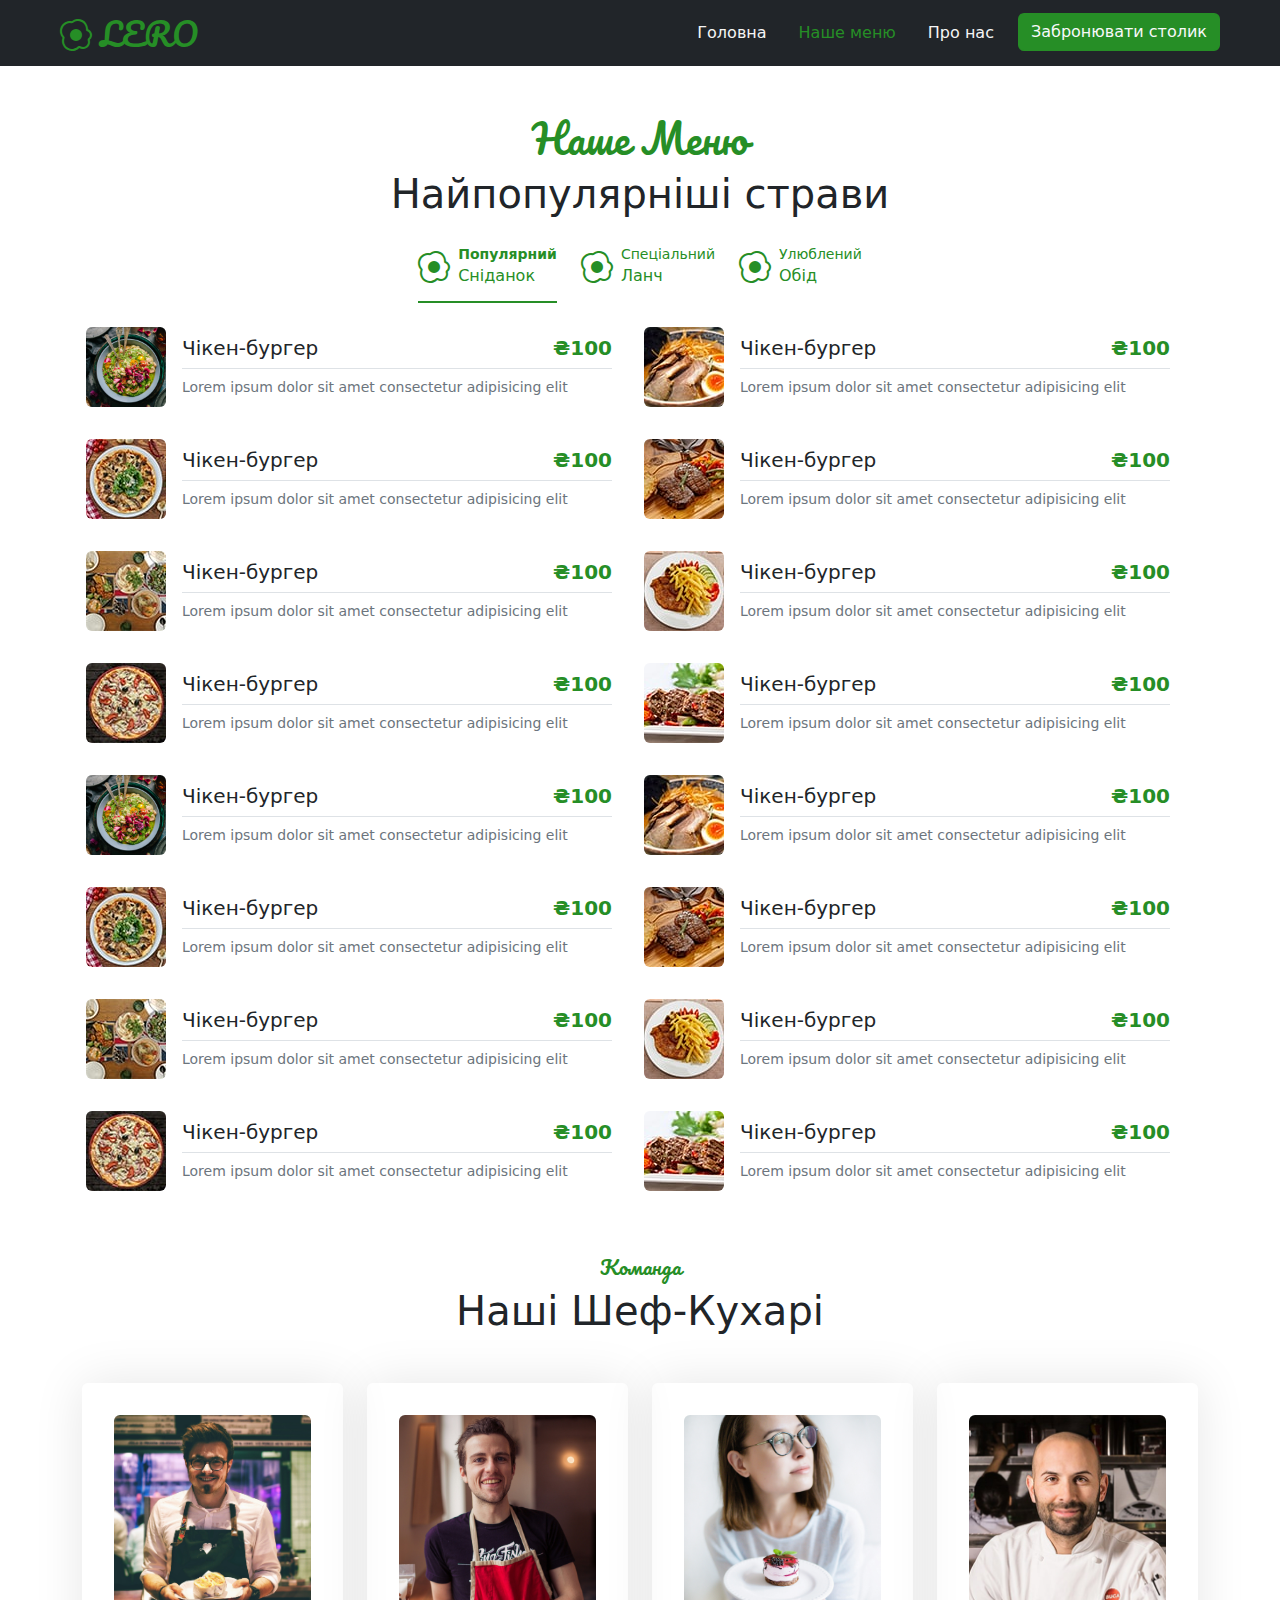
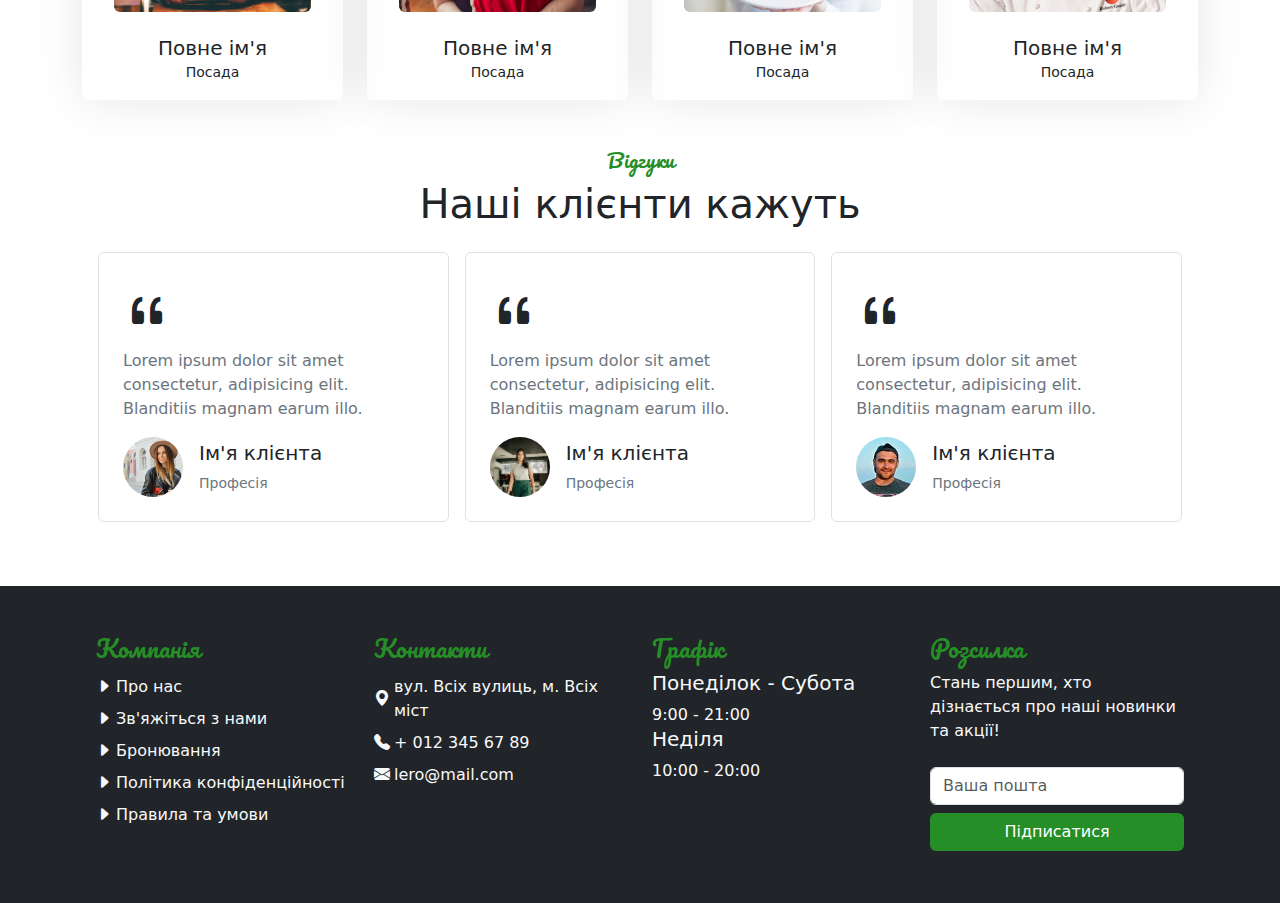
<file: menu.html>
<!doctype html>
<html lang="en">

<head>
    <meta charset="utf-8">
    <meta name="viewport" content="width=device-width, initial-scale=1">
    <title>Lr 5</title>
    <link rel="stylesheet" href="styles/style.css">
    <link href="https://cdn.jsdelivr.net/npm/bootstrap@5.3.3/dist/css/bootstrap.min.css" rel="stylesheet"
        integrity="sha384-QWTKZyjpPEjISv5WaRU9OFeRpok6YctnYmDr5pNlyT2bRjXh0JMhjY6hW+ALEwIH" crossorigin="anonymous">
    <link rel="stylesheet" href="https://cdn.jsdelivr.net/npm/bootstrap-icons@1.11.3/font/bootstrap-icons.min.css">
    <link rel="preconnect" href="https://fonts.googleapis.com">
    <link rel="preconnect" href="https://fonts.gstatic.com" crossorigin>
    <link href="https://fonts.googleapis.com/css2?family=Pacifico&display=swap" rel="stylesheet">
</head>

<body>
    <nav class="navbar navbar-expand-lg navbar-dark bg-dark sticky-top px-5 p-1">
        <div class="container-fluid">
            <a id="logo-name" class="navbar-brand pacifico-regular brand-color" href="index.html">
                <i id="logo-icon" class="bi bi-egg-fried brand-color"></i>
                LERO
            </a>
            <button class="navbar-toggler" type="button" data-bs-toggle="collapse"
                data-bs-target="#navbarSupportedContent" aria-controls="navbarSupportedContent" aria-expanded="false"
                aria-label="Toggle navigation">
                <span class="navbar-toggler-icon"></span>
            </button>
            <div class="collapse navbar-collapse" id="navbarSupportedContent">
                <ul class="navbar-nav gap-3 ms-auto mb-2 mb-lg-0">
                    <li class="nav-item">
                        <a class="nav-link" href="index.html">Головна</a>
                    </li>
                    <li class="nav-item">
                        <a class="nav-link active" aria-current="page" href="menu.html">Наше меню</a>
                    </li>
                    <li class="nav-item">
                        <a class="nav-link" href="about-us.html">Про нас</a>
                    </li>
                    <li class="nav-item">
                        <a class="btn btn-primary text-light" href="index.html#booking">Забронювати столик</a>
                    </li>
                </ul>
            </div>
        </div>
    </nav>

    <main>
        <div class="container my-5 d-flex flex-column align-items-center menu">
            <h1 class="brand-color pacifico-regular">Наше Меню</h1>
            <h1>Найпопулярніші страви</h1>
            <ul class="nav nav-underline my-2" id="myTab" role="tablist">
                <li class="nav-item mx-0 mx-sm-1" role="presentation">
                    <button class="d-flex text-start align-items-center nav-link active" id="breakfast-tab"
                        data-bs-toggle="tab" data-bs-target="#breakfast-tab-pane" type="button" role="tab"
                        aria-controls="breakfast-tab-pane" aria-selected="true">
                        <i class="bi bi-egg-fried  menu-tab-icon"></i>
                        <div class="ps-1 ps-sm-2">
                            <small>Популярний</small>
                            <h6>Сніданок</h6>
                        </div>
                    </button>
                </li>
                <li class="nav-item mx-0 mx-sm-1" role="presentation">
                    <button class="d-flex text-start align-items-center nav-link" id="launch-tab" data-bs-toggle="tab"
                        data-bs-target="#launch-tab-pane" type="button" role="tab" aria-controls="launch-tab-pane"
                        aria-selected="true">
                        <i class="bi bi-egg-fried menu-tab-icon"></i>
                        <div class="ps-1 ps-sm-2">
                            <small>Спеціальний</small>
                            <h6>Ланч</h6>
                        </div>
                    </button>
                </li>
                <li class="nav-item mx-0 mx-sm-1" role="presentation">
                    <button class="d-flex text-start align-items-center nav-link" id="dinner-tab" data-bs-toggle="tab"
                        data-bs-target="#dinner-tab-pane" type="button" role="tab" aria-controls="dinner-tab-pane"
                        aria-selected="true">
                        <i class="bi bi-egg-fried menu-tab-icon"></i>
                        <div class="ps-1 ps-sm-2">
                            <small>Улюблений</small>
                            <h6>Обід</h6>
                        </div>
                    </button>
                </li>
            </ul>
            <div class="tab-content w-100" id="myTabContent">
                <div class="tab-pane w-100 fade show active" id="breakfast-tab-pane" role="tabpanel"
                    aria-labelledby="breakfast-tab" tabindex="0">
                    <div class="row w-100">
                        <div class="d-flex p-3 align-items-center col-12 col-md-6 rounded menu-item">
                            <img class="img-fluid rounded me-3" src="images/menu-1.jpg" alt="">
                            <div class="w-100 d-flex flex-column">
                                <h5 class="d-flex pb-2 justify-content-between border-bottom">
                                    <span>Чікен-бургер</span>
                                    <span class="brand-color"><b>₴100</b></span>
                                </h5>
                                <small class="text-secondary">Lorem ipsum dolor sit amet consectetur adipisicing
                                    elit</small>
                            </div>
                        </div>
                        <div class="d-flex p-3 align-items-center col-12 col-md-6 rounded menu-item">
                            <img class="img-fluid rounded me-3" src="images/menu-2.jpg" alt="">
                            <div class="w-100 d-flex flex-column">
                                <h5 class="d-flex pb-2 justify-content-between border-bottom">
                                    <span>Чікен-бургер</span>
                                    <span class="brand-color"><b>₴100</b></span>
                                </h5>
                                <small class="text-secondary">Lorem ipsum dolor sit amet consectetur adipisicing
                                    elit</small>
                            </div>
                        </div>
                        <div class="d-flex p-3 align-items-center col-12 col-md-6 rounded menu-item">
                            <img class="img-fluid rounded me-3" src="images/menu-3.jpg" alt="">
                            <div class="w-100 d-flex flex-column">
                                <h5 class="d-flex pb-2 justify-content-between border-bottom">
                                    <span>Чікен-бургер</span>
                                    <span class="brand-color"><b>₴100</b></span>
                                </h5>
                                <small class="text-secondary">Lorem ipsum dolor sit amet consectetur adipisicing
                                    elit</small>
                            </div>
                        </div>
                        <div class="d-flex p-3 align-items-center col-12 col-md-6 rounded menu-item">
                            <img class="img-fluid rounded me-3" src="images/menu-4.jpg" alt="">
                            <div class="w-100 d-flex flex-column">
                                <h5 class="d-flex pb-2 justify-content-between border-bottom">
                                    <span>Чікен-бургер</span>
                                    <span class="brand-color"><b>₴100</b></span>
                                </h5>
                                <small class="text-secondary">Lorem ipsum dolor sit amet consectetur adipisicing
                                    elit</small>
                            </div>
                        </div>
                        <div class="d-flex p-3 align-items-center col-12 col-md-6 rounded menu-item">
                            <img class="img-fluid rounded me-3" src="images/menu-5.jpg" alt="">
                            <div class="w-100 d-flex flex-column">
                                <h5 class="d-flex pb-2 justify-content-between border-bottom">
                                    <span>Чікен-бургер</span>
                                    <span class="brand-color"><b>₴100</b></span>
                                </h5>
                                <small class="text-secondary">Lorem ipsum dolor sit amet consectetur adipisicing
                                    elit</small>
                            </div>
                        </div>
                        <div class="d-flex p-3 align-items-center col-12 col-md-6 rounded menu-item">
                            <img class="img-fluid rounded me-3" src="images/menu-6.jpg" alt="">
                            <div class="w-100 d-flex flex-column">
                                <h5 class="d-flex pb-2 justify-content-between border-bottom">
                                    <span>Чікен-бургер</span>
                                    <span class="brand-color"><b>₴100</b></span>
                                </h5>
                                <small class="text-secondary">Lorem ipsum dolor sit amet consectetur adipisicing
                                    elit</small>
                            </div>
                        </div>
                        <div class="d-flex p-3 align-items-center col-12 col-md-6 rounded menu-item">
                            <img class="img-fluid rounded me-3" src="images/menu-7.jpg" alt="">
                            <div class="w-100 d-flex flex-column">
                                <h5 class="d-flex pb-2 justify-content-between border-bottom">
                                    <span>Чікен-бургер</span>
                                    <span class="brand-color"><b>₴100</b></span>
                                </h5>
                                <small class="text-secondary">Lorem ipsum dolor sit amet consectetur adipisicing
                                    elit</small>
                            </div>
                        </div>
                        <div class="d-flex p-3 align-items-center col-12 col-md-6 rounded menu-item">
                            <img class="img-fluid rounded me-3" src="images/menu-8.jpg" alt="">
                            <div class="w-100 d-flex flex-column">
                                <h5 class="d-flex pb-2 justify-content-between border-bottom">
                                    <span>Чікен-бургер</span>
                                    <span class="brand-color"><b>₴100</b></span>
                                </h5>
                                <small class="text-secondary">Lorem ipsum dolor sit amet consectetur adipisicing
                                    elit</small>
                            </div>
                        </div>
                        <div class="d-flex p-3 align-items-center col-12 col-md-6 rounded menu-item">
                            <img class="img-fluid rounded me-3" src="images/menu-1.jpg" alt="">
                            <div class="w-100 d-flex flex-column">
                                <h5 class="d-flex pb-2 justify-content-between border-bottom">
                                    <span>Чікен-бургер</span>
                                    <span class="brand-color"><b>₴100</b></span>
                                </h5>
                                <small class="text-secondary">Lorem ipsum dolor sit amet consectetur adipisicing
                                    elit</small>
                            </div>
                        </div>
                        <div class="d-flex p-3 align-items-center col-12 col-md-6 rounded menu-item">
                            <img class="img-fluid rounded me-3" src="images/menu-2.jpg" alt="">
                            <div class="w-100 d-flex flex-column">
                                <h5 class="d-flex pb-2 justify-content-between border-bottom">
                                    <span>Чікен-бургер</span>
                                    <span class="brand-color"><b>₴100</b></span>
                                </h5>
                                <small class="text-secondary">Lorem ipsum dolor sit amet consectetur adipisicing
                                    elit</small>
                            </div>
                        </div>
                        <div class="d-flex p-3 align-items-center col-12 col-md-6 rounded menu-item">
                            <img class="img-fluid rounded me-3" src="images/menu-3.jpg" alt="">
                            <div class="w-100 d-flex flex-column">
                                <h5 class="d-flex pb-2 justify-content-between border-bottom">
                                    <span>Чікен-бургер</span>
                                    <span class="brand-color"><b>₴100</b></span>
                                </h5>
                                <small class="text-secondary">Lorem ipsum dolor sit amet consectetur adipisicing
                                    elit</small>
                            </div>
                        </div>
                        <div class="d-flex p-3 align-items-center col-12 col-md-6 rounded menu-item">
                            <img class="img-fluid rounded me-3" src="images/menu-4.jpg" alt="">
                            <div class="w-100 d-flex flex-column">
                                <h5 class="d-flex pb-2 justify-content-between border-bottom">
                                    <span>Чікен-бургер</span>
                                    <span class="brand-color"><b>₴100</b></span>
                                </h5>
                                <small class="text-secondary">Lorem ipsum dolor sit amet consectetur adipisicing
                                    elit</small>
                            </div>
                        </div>
                        <div class="d-flex p-3 align-items-center col-12 col-md-6 rounded menu-item">
                            <img class="img-fluid rounded me-3" src="images/menu-5.jpg" alt="">
                            <div class="w-100 d-flex flex-column">
                                <h5 class="d-flex pb-2 justify-content-between border-bottom">
                                    <span>Чікен-бургер</span>
                                    <span class="brand-color"><b>₴100</b></span>
                                </h5>
                                <small class="text-secondary">Lorem ipsum dolor sit amet consectetur adipisicing
                                    elit</small>
                            </div>
                        </div>
                        <div class="d-flex p-3 align-items-center col-12 col-md-6 rounded menu-item">
                            <img class="img-fluid rounded me-3" src="images/menu-6.jpg" alt="">
                            <div class="w-100 d-flex flex-column">
                                <h5 class="d-flex pb-2 justify-content-between border-bottom">
                                    <span>Чікен-бургер</span>
                                    <span class="brand-color"><b>₴100</b></span>
                                </h5>
                                <small class="text-secondary">Lorem ipsum dolor sit amet consectetur adipisicing
                                    elit</small>
                            </div>
                        </div>
                        <div class="d-flex p-3 align-items-center col-12 col-md-6 rounded menu-item">
                            <img class="img-fluid rounded me-3" src="images/menu-7.jpg" alt="">
                            <div class="w-100 d-flex flex-column">
                                <h5 class="d-flex pb-2 justify-content-between border-bottom">
                                    <span>Чікен-бургер</span>
                                    <span class="brand-color"><b>₴100</b></span>
                                </h5>
                                <small class="text-secondary">Lorem ipsum dolor sit amet consectetur adipisicing
                                    elit</small>
                            </div>
                        </div>
                        <div class="d-flex p-3 align-items-center col-12 col-md-6 rounded menu-item">
                            <img class="img-fluid rounded me-3" src="images/menu-8.jpg" alt="">
                            <div class="w-100 d-flex flex-column">
                                <h5 class="d-flex pb-2 justify-content-between border-bottom">
                                    <span>Чікен-бургер</span>
                                    <span class="brand-color"><b>₴100</b></span>
                                </h5>
                                <small class="text-secondary">Lorem ipsum dolor sit amet consectetur adipisicing
                                    elit</small>
                            </div>
                        </div>
                    </div>
                </div>
                <div class="tab-pane fade" id="launch-tab-pane" role="tabpanel" aria-labelledby="launch-tab"
                    tabindex="0">
                    <div class="row w-100">
                        <div class="d-flex p-3 align-items-center col-12 col-md-6 rounded menu-item">
                            <img class="img-fluid rounded me-3" src="images/menu-1.jpg" alt="">
                            <div class="w-100 d-flex flex-column">
                                <h5 class="d-flex pb-2 justify-content-between border-bottom">
                                    <span>Чікен-бургер</span>
                                    <span class="brand-color"><b>₴100</b></span>
                                </h5>
                                <small class="text-secondary">Lorem ipsum dolor sit amet consectetur adipisicing
                                    elit</small>
                            </div>
                        </div>
                        <div class="d-flex p-3 align-items-center col-12 col-md-6 rounded menu-item">
                            <img class="img-fluid rounded me-3" src="images/menu-2.jpg" alt="">
                            <div class="w-100 d-flex flex-column">
                                <h5 class="d-flex pb-2 justify-content-between border-bottom">
                                    <span>Чікен-бургер</span>
                                    <span class="brand-color"><b>₴100</b></span>
                                </h5>
                                <small class="text-secondary">Lorem ipsum dolor sit amet consectetur adipisicing
                                    elit</small>
                            </div>
                        </div>
                        <div class="d-flex p-3 align-items-center col-12 col-md-6 rounded menu-item">
                            <img class="img-fluid rounded me-3" src="images/menu-3.jpg" alt="">
                            <div class="w-100 d-flex flex-column">
                                <h5 class="d-flex pb-2 justify-content-between border-bottom">
                                    <span>Чікен-бургер</span>
                                    <span class="brand-color"><b>₴100</b></span>
                                </h5>
                                <small class="text-secondary">Lorem ipsum dolor sit amet consectetur adipisicing
                                    elit</small>
                            </div>
                        </div>
                        <div class="d-flex p-3 align-items-center col-12 col-md-6 rounded menu-item">
                            <img class="img-fluid rounded me-3" src="images/menu-4.jpg" alt="">
                            <div class="w-100 d-flex flex-column">
                                <h5 class="d-flex pb-2 justify-content-between border-bottom">
                                    <span>Чікен-бургер</span>
                                    <span class="brand-color"><b>₴100</b></span>
                                </h5>
                                <small class="text-secondary">Lorem ipsum dolor sit amet consectetur adipisicing
                                    elit</small>
                            </div>
                        </div>
                        <div class="d-flex p-3 align-items-center col-12 col-md-6 rounded menu-item">
                            <img class="img-fluid rounded me-3" src="images/menu-5.jpg" alt="">
                            <div class="w-100 d-flex flex-column">
                                <h5 class="d-flex pb-2 justify-content-between border-bottom">
                                    <span>Чікен-бургер</span>
                                    <span class="brand-color"><b>₴100</b></span>
                                </h5>
                                <small class="text-secondary">Lorem ipsum dolor sit amet consectetur adipisicing
                                    elit</small>
                            </div>
                        </div>
                        <div class="d-flex p-3 align-items-center col-12 col-md-6 rounded menu-item">
                            <img class="img-fluid rounded me-3" src="images/menu-6.jpg" alt="">
                            <div class="w-100 d-flex flex-column">
                                <h5 class="d-flex pb-2 justify-content-between border-bottom">
                                    <span>Чікен-бургер</span>
                                    <span class="brand-color"><b>₴100</b></span>
                                </h5>
                                <small class="text-secondary">Lorem ipsum dolor sit amet consectetur adipisicing
                                    elit</small>
                            </div>
                        </div>
                        <div class="d-flex p-3 align-items-center col-12 col-md-6 rounded menu-item">
                            <img class="img-fluid rounded me-3" src="images/menu-7.jpg" alt="">
                            <div class="w-100 d-flex flex-column">
                                <h5 class="d-flex pb-2 justify-content-between border-bottom">
                                    <span>Чікен-бургер</span>
                                    <span class="brand-color"><b>₴100</b></span>
                                </h5>
                                <small class="text-secondary">Lorem ipsum dolor sit amet consectetur adipisicing
                                    elit</small>
                            </div>
                        </div>
                        <div class="d-flex p-3 align-items-center col-12 col-md-6 rounded menu-item">
                            <img class="img-fluid rounded me-3" src="images/menu-8.jpg" alt="">
                            <div class="w-100 d-flex flex-column">
                                <h5 class="d-flex pb-2 justify-content-between border-bottom">
                                    <span>Чікен-бургер</span>
                                    <span class="brand-color"><b>₴100</b></span>
                                </h5>
                                <small class="text-secondary">Lorem ipsum dolor sit amet consectetur adipisicing
                                    elit</small>
                            </div>
                        </div>
                        <div class="d-flex p-3 align-items-center col-12 col-md-6 rounded menu-item">
                            <img class="img-fluid rounded me-3" src="images/menu-1.jpg" alt="">
                            <div class="w-100 d-flex flex-column">
                                <h5 class="d-flex pb-2 justify-content-between border-bottom">
                                    <span>Чікен-бургер</span>
                                    <span class="brand-color"><b>₴100</b></span>
                                </h5>
                                <small class="text-secondary">Lorem ipsum dolor sit amet consectetur adipisicing
                                    elit</small>
                            </div>
                        </div>
                        <div class="d-flex p-3 align-items-center col-12 col-md-6 rounded menu-item">
                            <img class="img-fluid rounded me-3" src="images/menu-2.jpg" alt="">
                            <div class="w-100 d-flex flex-column">
                                <h5 class="d-flex pb-2 justify-content-between border-bottom">
                                    <span>Чікен-бургер</span>
                                    <span class="brand-color"><b>₴100</b></span>
                                </h5>
                                <small class="text-secondary">Lorem ipsum dolor sit amet consectetur adipisicing
                                    elit</small>
                            </div>
                        </div>
                        <div class="d-flex p-3 align-items-center col-12 col-md-6 rounded menu-item">
                            <img class="img-fluid rounded me-3" src="images/menu-3.jpg" alt="">
                            <div class="w-100 d-flex flex-column">
                                <h5 class="d-flex pb-2 justify-content-between border-bottom">
                                    <span>Чікен-бургер</span>
                                    <span class="brand-color"><b>₴100</b></span>
                                </h5>
                                <small class="text-secondary">Lorem ipsum dolor sit amet consectetur adipisicing
                                    elit</small>
                            </div>
                        </div>
                        <div class="d-flex p-3 align-items-center col-12 col-md-6 rounded menu-item">
                            <img class="img-fluid rounded me-3" src="images/menu-4.jpg" alt="">
                            <div class="w-100 d-flex flex-column">
                                <h5 class="d-flex pb-2 justify-content-between border-bottom">
                                    <span>Чікен-бургер</span>
                                    <span class="brand-color"><b>₴100</b></span>
                                </h5>
                                <small class="text-secondary">Lorem ipsum dolor sit amet consectetur adipisicing
                                    elit</small>
                            </div>
                        </div>
                        <div class="d-flex p-3 align-items-center col-12 col-md-6 rounded menu-item">
                            <img class="img-fluid rounded me-3" src="images/menu-5.jpg" alt="">
                            <div class="w-100 d-flex flex-column">
                                <h5 class="d-flex pb-2 justify-content-between border-bottom">
                                    <span>Чікен-бургер</span>
                                    <span class="brand-color"><b>₴100</b></span>
                                </h5>
                                <small class="text-secondary">Lorem ipsum dolor sit amet consectetur adipisicing
                                    elit</small>
                            </div>
                        </div>
                        <div class="d-flex p-3 align-items-center col-12 col-md-6 rounded menu-item">
                            <img class="img-fluid rounded me-3" src="images/menu-6.jpg" alt="">
                            <div class="w-100 d-flex flex-column">
                                <h5 class="d-flex pb-2 justify-content-between border-bottom">
                                    <span>Чікен-бургер</span>
                                    <span class="brand-color"><b>₴100</b></span>
                                </h5>
                                <small class="text-secondary">Lorem ipsum dolor sit amet consectetur adipisicing
                                    elit</small>
                            </div>
                        </div>
                        <div class="d-flex p-3 align-items-center col-12 col-md-6 rounded menu-item">
                            <img class="img-fluid rounded me-3" src="images/menu-7.jpg" alt="">
                            <div class="w-100 d-flex flex-column">
                                <h5 class="d-flex pb-2 justify-content-between border-bottom">
                                    <span>Чікен-бургер</span>
                                    <span class="brand-color"><b>₴100</b></span>
                                </h5>
                                <small class="text-secondary">Lorem ipsum dolor sit amet consectetur adipisicing
                                    elit</small>
                            </div>
                        </div>
                        <div class="d-flex p-3 align-items-center col-12 col-md-6 rounded menu-item">
                            <img class="img-fluid rounded me-3" src="images/menu-8.jpg" alt="">
                            <div class="w-100 d-flex flex-column">
                                <h5 class="d-flex pb-2 justify-content-between border-bottom">
                                    <span>Чікен-бургер</span>
                                    <span class="brand-color"><b>₴100</b></span>
                                </h5>
                                <small class="text-secondary">Lorem ipsum dolor sit amet consectetur adipisicing
                                    elit</small>
                            </div>
                        </div>
                    </div>
                </div>
                <div class="tab-pane fade" id="dinner-tab-pane" role="tabpanel" aria-labelledby="dinner-tab"
                    tabindex="0">
                    <div class="row w-100">
                        <div class="d-flex p-3 align-items-center col-12 col-md-6 rounded menu-item">
                            <img class="img-fluid rounded me-3" src="images/menu-1.jpg" alt="">
                            <div class="w-100 d-flex flex-column">
                                <h5 class="d-flex pb-2 justify-content-between border-bottom">
                                    <span>Чікен-бургер</span>
                                    <span class="brand-color"><b>₴100</b></span>
                                </h5>
                                <small class="text-secondary">Lorem ipsum dolor sit amet consectetur adipisicing
                                    elit</small>
                            </div>
                        </div>
                        <div class="d-flex p-3 align-items-center col-12 col-md-6 rounded menu-item">
                            <img class="img-fluid rounded me-3" src="images/menu-2.jpg" alt="">
                            <div class="w-100 d-flex flex-column">
                                <h5 class="d-flex pb-2 justify-content-between border-bottom">
                                    <span>Чікен-бургер</span>
                                    <span class="brand-color"><b>₴100</b></span>
                                </h5>
                                <small class="text-secondary">Lorem ipsum dolor sit amet consectetur adipisicing
                                    elit</small>
                            </div>
                        </div>
                        <div class="d-flex p-3 align-items-center col-12 col-md-6 rounded menu-item">
                            <img class="img-fluid rounded me-3" src="images/menu-3.jpg" alt="">
                            <div class="w-100 d-flex flex-column">
                                <h5 class="d-flex pb-2 justify-content-between border-bottom">
                                    <span>Чікен-бургер</span>
                                    <span class="brand-color"><b>₴100</b></span>
                                </h5>
                                <small class="text-secondary">Lorem ipsum dolor sit amet consectetur adipisicing
                                    elit</small>
                            </div>
                        </div>
                        <div class="d-flex p-3 align-items-center col-12 col-md-6 rounded menu-item">
                            <img class="img-fluid rounded me-3" src="images/menu-4.jpg" alt="">
                            <div class="w-100 d-flex flex-column">
                                <h5 class="d-flex pb-2 justify-content-between border-bottom">
                                    <span>Чікен-бургер</span>
                                    <span class="brand-color"><b>₴100</b></span>
                                </h5>
                                <small class="text-secondary">Lorem ipsum dolor sit amet consectetur adipisicing
                                    elit</small>
                            </div>
                        </div>
                        <div class="d-flex p-3 align-items-center col-12 col-md-6 rounded menu-item">
                            <img class="img-fluid rounded me-3" src="images/menu-5.jpg" alt="">
                            <div class="w-100 d-flex flex-column">
                                <h5 class="d-flex pb-2 justify-content-between border-bottom">
                                    <span>Чікен-бургер</span>
                                    <span class="brand-color"><b>₴100</b></span>
                                </h5>
                                <small class="text-secondary">Lorem ipsum dolor sit amet consectetur adipisicing
                                    elit</small>
                            </div>
                        </div>
                        <div class="d-flex p-3 align-items-center col-12 col-md-6 rounded menu-item">
                            <img class="img-fluid rounded me-3" src="images/menu-6.jpg" alt="">
                            <div class="w-100 d-flex flex-column">
                                <h5 class="d-flex pb-2 justify-content-between border-bottom">
                                    <span>Чікен-бургер</span>
                                    <span class="brand-color"><b>₴100</b></span>
                                </h5>
                                <small class="text-secondary">Lorem ipsum dolor sit amet consectetur adipisicing
                                    elit</small>
                            </div>
                        </div>
                        <div class="d-flex p-3 align-items-center col-12 col-md-6 rounded menu-item">
                            <img class="img-fluid rounded me-3" src="images/menu-7.jpg" alt="">
                            <div class="w-100 d-flex flex-column">
                                <h5 class="d-flex pb-2 justify-content-between border-bottom">
                                    <span>Чікен-бургер</span>
                                    <span class="brand-color"><b>₴100</b></span>
                                </h5>
                                <small class="text-secondary">Lorem ipsum dolor sit amet consectetur adipisicing
                                    elit</small>
                            </div>
                        </div>
                        <div class="d-flex p-3 align-items-center col-12 col-md-6 rounded menu-item">
                            <img class="img-fluid rounded me-3" src="images/menu-8.jpg" alt="">
                            <div class="w-100 d-flex flex-column">
                                <h5 class="d-flex pb-2 justify-content-between border-bottom">
                                    <span>Чікен-бургер</span>
                                    <span class="brand-color"><b>₴100</b></span>
                                </h5>
                                <small class="text-secondary">Lorem ipsum dolor sit amet consectetur adipisicing
                                    elit</small>
                            </div>
                        </div>
                        <div class="d-flex p-3 align-items-center col-12 col-md-6 rounded menu-item">
                            <img class="img-fluid rounded me-3" src="images/menu-1.jpg" alt="">
                            <div class="w-100 d-flex flex-column">
                                <h5 class="d-flex pb-2 justify-content-between border-bottom">
                                    <span>Чікен-бургер</span>
                                    <span class="brand-color"><b>₴100</b></span>
                                </h5>
                                <small class="text-secondary">Lorem ipsum dolor sit amet consectetur adipisicing
                                    elit</small>
                            </div>
                        </div>
                        <div class="d-flex p-3 align-items-center col-12 col-md-6 rounded menu-item">
                            <img class="img-fluid rounded me-3" src="images/menu-2.jpg" alt="">
                            <div class="w-100 d-flex flex-column">
                                <h5 class="d-flex pb-2 justify-content-between border-bottom">
                                    <span>Чікен-бургер</span>
                                    <span class="brand-color"><b>₴100</b></span>
                                </h5>
                                <small class="text-secondary">Lorem ipsum dolor sit amet consectetur adipisicing
                                    elit</small>
                            </div>
                        </div>
                        <div class="d-flex p-3 align-items-center col-12 col-md-6 rounded menu-item">
                            <img class="img-fluid rounded me-3" src="images/menu-3.jpg" alt="">
                            <div class="w-100 d-flex flex-column">
                                <h5 class="d-flex pb-2 justify-content-between border-bottom">
                                    <span>Чікен-бургер</span>
                                    <span class="brand-color"><b>₴100</b></span>
                                </h5>
                                <small class="text-secondary">Lorem ipsum dolor sit amet consectetur adipisicing
                                    elit</small>
                            </div>
                        </div>
                        <div class="d-flex p-3 align-items-center col-12 col-md-6 rounded menu-item">
                            <img class="img-fluid rounded me-3" src="images/menu-4.jpg" alt="">
                            <div class="w-100 d-flex flex-column">
                                <h5 class="d-flex pb-2 justify-content-between border-bottom">
                                    <span>Чікен-бургер</span>
                                    <span class="brand-color"><b>₴100</b></span>
                                </h5>
                                <small class="text-secondary">Lorem ipsum dolor sit amet consectetur adipisicing
                                    elit</small>
                            </div>
                        </div>
                        <div class="d-flex p-3 align-items-center col-12 col-md-6 rounded menu-item">
                            <img class="img-fluid rounded me-3" src="images/menu-5.jpg" alt="">
                            <div class="w-100 d-flex flex-column">
                                <h5 class="d-flex pb-2 justify-content-between border-bottom">
                                    <span>Чікен-бургер</span>
                                    <span class="brand-color"><b>₴100</b></span>
                                </h5>
                                <small class="text-secondary">Lorem ipsum dolor sit amet consectetur adipisicing
                                    elit</small>
                            </div>
                        </div>
                        <div class="d-flex p-3 align-items-center col-12 col-md-6 rounded menu-item">
                            <img class="img-fluid rounded me-3" src="images/menu-6.jpg" alt="">
                            <div class="w-100 d-flex flex-column">
                                <h5 class="d-flex pb-2 justify-content-between border-bottom">
                                    <span>Чікен-бургер</span>
                                    <span class="brand-color"><b>₴100</b></span>
                                </h5>
                                <small class="text-secondary">Lorem ipsum dolor sit amet consectetur adipisicing
                                    elit</small>
                            </div>
                        </div>
                        <div class="d-flex p-3 align-items-center col-12 col-md-6 rounded menu-item">
                            <img class="img-fluid rounded me-3" src="images/menu-7.jpg" alt="">
                            <div class="w-100 d-flex flex-column">
                                <h5 class="d-flex pb-2 justify-content-between border-bottom">
                                    <span>Чікен-бургер</span>
                                    <span class="brand-color"><b>₴100</b></span>
                                </h5>
                                <small class="text-secondary">Lorem ipsum dolor sit amet consectetur adipisicing
                                    elit</small>
                            </div>
                        </div>
                        <div class="d-flex p-3 align-items-center col-12 col-md-6 rounded menu-item">
                            <img class="img-fluid rounded me-3" src="images/menu-8.jpg" alt="">
                            <div class="w-100 d-flex flex-column">
                                <h5 class="d-flex pb-2 justify-content-between border-bottom">
                                    <span>Чікен-бургер</span>
                                    <span class="brand-color"><b>₴100</b></span>
                                </h5>
                                <small class="text-secondary">Lorem ipsum dolor sit amet consectetur adipisicing
                                    elit</small>
                            </div>
                        </div>
                    </div>
                </div>
            </div>
            <span id="booking" aria-hidden="false"></span>
        </div>

        <div class="container my-5 text-center">
            <h5 class="brand-color pacifico-regular">Команда</h5>
            <h1>Наші Шеф-Кухарі</h1>
            <div class="row g-4 my-4">
                <div class="col-6 col-lg-3">
                    <div class="p-2 pb-3 team-member-box rounded">
                        <div class="p-4">
                            <img src="images/team-1.jpg" alt="" class="img-fluid rounded">
                        </div>
                        <h5 class="mb-0">Повне ім'я</h5>
                        <small>Посада</small>
                    </div>
                </div>
                <div class="col-6 col-lg-3">
                    <div class="p-2 pb-3 team-member-box rounded">
                        <div class="p-4">
                            <img src="images/team-2.jpg" alt="" class="img-fluid rounded">
                        </div>
                        <h5 class="mb-0">Повне ім'я</h5>
                        <small>Посада</small>
                    </div>
                </div>
                <div class="col-6 col-lg-3">
                    <div class="p-2 pb-3 team-member-box rounded">
                        <div class="p-4">
                            <img src="images/team-3.jpg" alt="" class="img-fluid rounded">
                        </div>
                        <h5 class="mb-0">Повне ім'я</h5>
                        <small>Посада</small>
                    </div>
                </div>
                <div class="col-6 col-lg-3">
                    <div class="p-2 pb-3 team-member-box rounded">
                        <div class="p-4">
                            <img src="images/team-4.jpg" alt="" class="img-fluid rounded">
                        </div>
                        <h5 class="mb-0">Повне ім'я</h5>
                        <small>Посада</small>
                    </div>
                </div>
            </div>
            <span id="service" aria-hidden="true"></span>
        </div>

        <div class="container d-flex flex-column align-items-center">
            <h5 class="brand-color pacifico-regular">Відгуки</h5>
            <h1>Наші клієнти кажуть</h1>
            <div class="row g-3 p-3">
                <div class="col-12 col-lg-4">
                    <div class="p-4 border rounded review-box">
                        <i class="bi bi-quote review-icon"></i>
                        <p class="text-secondary">Lorem ipsum dolor sit amet consectetur, adipisicing elit. Blanditiis
                            magnam earum illo.</p>
                        <div class="d-flex">
                            <img class="img-fluid review-img" src="images/testimonial-1.jpg" alt="">
                            <div class="d-flex flex-column ms-3 justify-content-center">
                                <h5>Ім'я клієнта</h5>
                                <small class="text-secondary">Професія</small>
                            </div>
                        </div>
                    </div>
                </div>
                <div class="col-12 col-md-6 col-lg-4">
                    <div class="p-4 border rounded review-box">
                        <i class="bi bi-quote review-icon"></i>
                        <p class="text-secondary">Lorem ipsum dolor sit amet consectetur, adipisicing elit. Blanditiis
                            magnam earum illo.</p>
                        <div class="d-flex">
                            <img class="img-fluid review-img" src="images/testimonial-2.jpg" alt="">
                            <div class="d-flex flex-column ms-3 justify-content-center">
                                <h5>Ім'я клієнта</h5>
                                <small class="text-secondary">Професія</small>
                            </div>
                        </div>
                    </div>
                </div>
                <div class="col-12 col-md-6 col-lg-4">
                    <div class="p-4 border rounded review-box">
                        <i class="bi bi-quote review-icon"></i>
                        <p class="text-secondary">Lorem ipsum dolor sit amet consectetur, adipisicing elit. Blanditiis
                            magnam earum illo.</p>
                        <div class="d-flex">
                            <img class="img-fluid review-img" src="images/testimonial-3.jpg" alt="">
                            <div class="d-flex flex-column ms-3 justify-content-center">
                                <h5>Ім'я клієнта</h5>
                                <small class="text-secondary">Професія</small>
                            </div>
                        </div>
                    </div>
                </div>
            </div>
        </div>

        <footer class="container-fluid mt-5 p-4 p-sm-5 bg-dark text-light">
            <div class="row px-0 px-md-5">
                <div class="col-6 col-lg-3">
                    <h4 class="brand-color pacifico-regular">Компанія</h4>
                    <ul>
                        <li>
                            <div class="d-flex align-items-center">
                                <i class="bi bi-caret-right-fill"></i>
                                <span class="p-1">Про нас</span>
                            </div>
                        </li>
                        <li>
                            <div class="d-flex align-items-center">
                                <i class="bi bi-caret-right-fill"></i>
                                <span class="p-1">Зв'яжіться з нами</span>
                            </div>
                        </li>
                        <li>
                            <div class="d-flex align-items-center">
                                <i class="bi bi-caret-right-fill"></i>
                                <span class="p-1">Бронювання</span>
                            </div>
                        </li>
                        <li>
                            <div class="d-flex align-items-center">
                                <i class="bi bi-caret-right-fill"></i>
                                <span class="p-1">Політика конфіденційності</span>
                            </div>
                        </li>
                        <li>
                            <div class="d-flex align-items-center">
                                <i class="bi bi-caret-right-fill"></i>
                                <span class="p-1">Правила та умови</span>
                            </div>
                        </li>
                    </ul>
                </div>
                <div class="col-6 col-lg-3">
                    <h4 class="brand-color pacifico-regular">Контакти</h4>
                    <ul>
                        <li>
                            <div class="d-flex align-items-center">
                                <i class="bi bi-geo-alt-fill"></i>
                                <span class="p-1">вул. Всіх вулиць, м. Всіх міст<span>
                            </div>
                        </li>
                        <li>
                            <div class="d-flex align-items-center">
                                <i class="bi bi-telephone-fill"></i>
                                <span class="p-1">+ 012 345 67 89</span>
                            </div>
                        </li>
                        <li>
                            <div class="d-flex align-items-center">
                                <i class="bi bi-envelope-fill"></i>
                                <span class="p-1">lero@mail.com</span>
                            </div>
                        </li>
                    </ul>
                </div>
                <div class="col-6 col-lg-3">
                    <h4 class="brand-color pacifico-regular">Графік</h4>
                    <h5>Понеділок - Субота</h5>
                    <span>9:00 - 21:00</span>
                    <h5>Неділя</h5>
                    <span>10:00 - 20:00</span>
                </div>
                <div class="col-6 col-lg-3">
                    <h4 class="brand-color pacifico-regular">Розсилка</h4>
                    <span>Стань першим, хто дізнається про наші новинки та акції!</span>

                    <form class="js-subscribe-form row mt-3 needs-validation">
                        <div class="col-12 mb-1">
                            <div class="js-subscribe-submitted alert alert-success py-2 px-3 mb-0 d-none">
                                Вітаємо! Ви успішно підписалися на нашу розсилку!
                            </div>
                        </div>
                        <div class="col-12 my-1">
                            <input type="email" placeholder="Ваша пошта" class="form-control" id="valEmail" required>
                        </div>
                        <div class="col-12">
                            <button class="js-subscribe-validation btn btn-primary my-1 w-100"
                                type="submit">Підписатися
                            </button>
                        </div>
                    </form>
                </div>
            </div>
        </footer>
    </main>

    <script src="https://cdn.jsdelivr.net/npm/bootstrap@5.3.3/dist/js/bootstrap.bundle.min.js"
        integrity="sha384-YvpcrYf0tY3lHB60NNkmXc5s9fDVZLESaAA55NDzOxhy9GkcIdslK1eN7N6jIeHz"
        crossorigin="anonymous"></script>
    <script type="text/javascript" src="js/main.js"></script>
</body>
</html>
</file>
<file: styles/style.css>
.pacifico-regular {
    font-family: "Pacifico", cursive;
    font-weight: 400;
    font-style: normal;
}

.brand-color {
    color: rgb(38 142 38) !important;
}

html {
    overflow-x: hidden;
}

.btn {
    background-color: rgb(38 142 38) !important;
    border-color: rgba(38, 142, 38, 0.5) !important;
}

nav .nav-link {
    color:whitesmoke !important;
}

nav .nav-link.active {
    color: rgb(38 142 38) !important;
}

.nav-link {
    color:rgb(38 142 38) !important;
}

.nav-link i {
    color:rgb(38 142 38) !important;
}


.nav-link.active {
    color: rgb(38 142 38) !important;
    ;
    border-color: rgb(38 142 38) !important;
}

#logo-icon {
    font-size: 2rem;
}

#logo-name {
    font-size: 2rem;
}

header {
    background-color: rgba(33, 37, 41, 0.8);
    background-blend-mode: multiply;
    background-image: url("../images/bg-hero.jpg");
    background-position-x: center;
    background-size: cover;
    background-repeat: no-repeat;
}

@keyframes dish-spin {
    from {
        transform: rotate(0deg);
    }

    to {
        transform: rotate(360deg);
    }
}

#header-dish {
    animation: 60s linear 0s infinite normal dish-spin;
}

.image-box {
    box-shadow: 0px 0px 50px rgba(0, 0, 0, 0.1);
    height: 100%;
    -webkit-transition: background-color 0.5s, box-shadow 0.5s;
    -moz-transition: background-color 0.5s, box-shadow 0.5s;
    -o-transition: background-color 0.5s, box-shadow 0.5s;
    -ms-transition: background-color 0.5s, box-shadow 0.5s;
    transition: background-color 0.5s, box-shadow 0.5s;
}

.image-box:hover {
    background-color:rgb(38 142 38) !important;
    box-shadow: 0px 0px 50px rgba(0, 0, 0, 0.5);
}

.image-box h5, .image-box i, .image-box p {
    -webkit-transition: color 0.5s;
    -moz-transition: color 0.5s;
    -o-transition: color 0.5s;
    -ms-transition: color 0.5s;
    transition: color 0.5s;
}

.image-box:hover h5,.image-box:hover i,.image-box:hover p {
    color: white !important;
}

.image-box-icon {
    font-size: 3rem;
}

.image-grid-item:nth-child(2)>img,
.image-grid-item:nth-child(3)>img {
    width: 70%;
}

.about-us-info {
    white-space: nowrap;
}

.about-us-numbers {
    font-size: 3rem;
    font-weight: 700;
}

.about-us-bold {
    font-weight: 700;
}

.menu-item {
    -webkit-transition: box-shadow 0.5s, transform 0.5s;
    -moz-transition: box-shadow 0.5s, transform 0.5s;
    -o-transition: box-shadow 0.5s, transform 0.5s;
    -ms-transition: box-shadow 0.5s, transform 0.5s;
    transition: box-shadow 0.5s, transform 0.5s;
}

.menu-item:hover {
    box-shadow: 0px 0px 20px rgba(0, 0, 0, 0.1);
    transform: scale(1.05, 1.05);
}

.menu-tab-icon {
    font-size: 2rem;
}

.menu img {
    width: 80px;
}

#img-booking {
    background-image: url("../images/couple.jpg");
    background-size: cover;
    background-repeat: no-repeat;
    background-clip: padding-box;

}
#img-booking-dishes {
    background-image: url("../images/dishes.png");
    background-size: cover;
    background-repeat: no-repeat;
    background-clip: padding-box;

}

.team-member-box {
    box-shadow: 0px 0px 50px rgba(0, 0, 0, 0.1);
    -webkit-transition: transform 0.5s, box-shadow 0.5s;
    -moz-transition: transform 0.5s, box-shadow 0.5s;
    -o-transition: transform 0.5s, box-shadow 0.5s;
    -ms-transition: transform 0.5s, box-shadow 0.5s;
    transition: transform 0.5s, box-shadow 0.5s;
}

.team-member-box:hover {
    transform: scale(1.1, 1.1);
    box-shadow: 0px 0px 50px rgba(0, 0, 0, 0.3);
}

.review-box {
    -webkit-transition: background-color 0.5s;
    -moz-transition: background-color 0.5s;
    -o-transition: background-color 0.5s;
    -ms-transition: background-color 0.5s;
    transition: background-color 0.5s;
}

.review-box i, .review-box p, .review-box h5, .review-box small {
    -webkit-transition: color 0.5s;
    -moz-transition: color 0.5s;
    -o-transition: color 0.5s;
    -ms-transition: color 0.5s;
    transition: color 0.5s;
}

.review-box:hover {
    background-color:rgb(38 142 38) !important;
}

.review-box:hover i, .review-box:hover p, .review-box:hover h5, .review-box:hover small {
    color: white !important;
}

.review-icon {
    font-size: 3rem;
}

.review-img {
    border-radius: 100%;
    width: 60px;
}

.modal-dialog {
    color: black;
}

footer ul {
    list-style-type: none;
    padding: 0;
}
</file>
